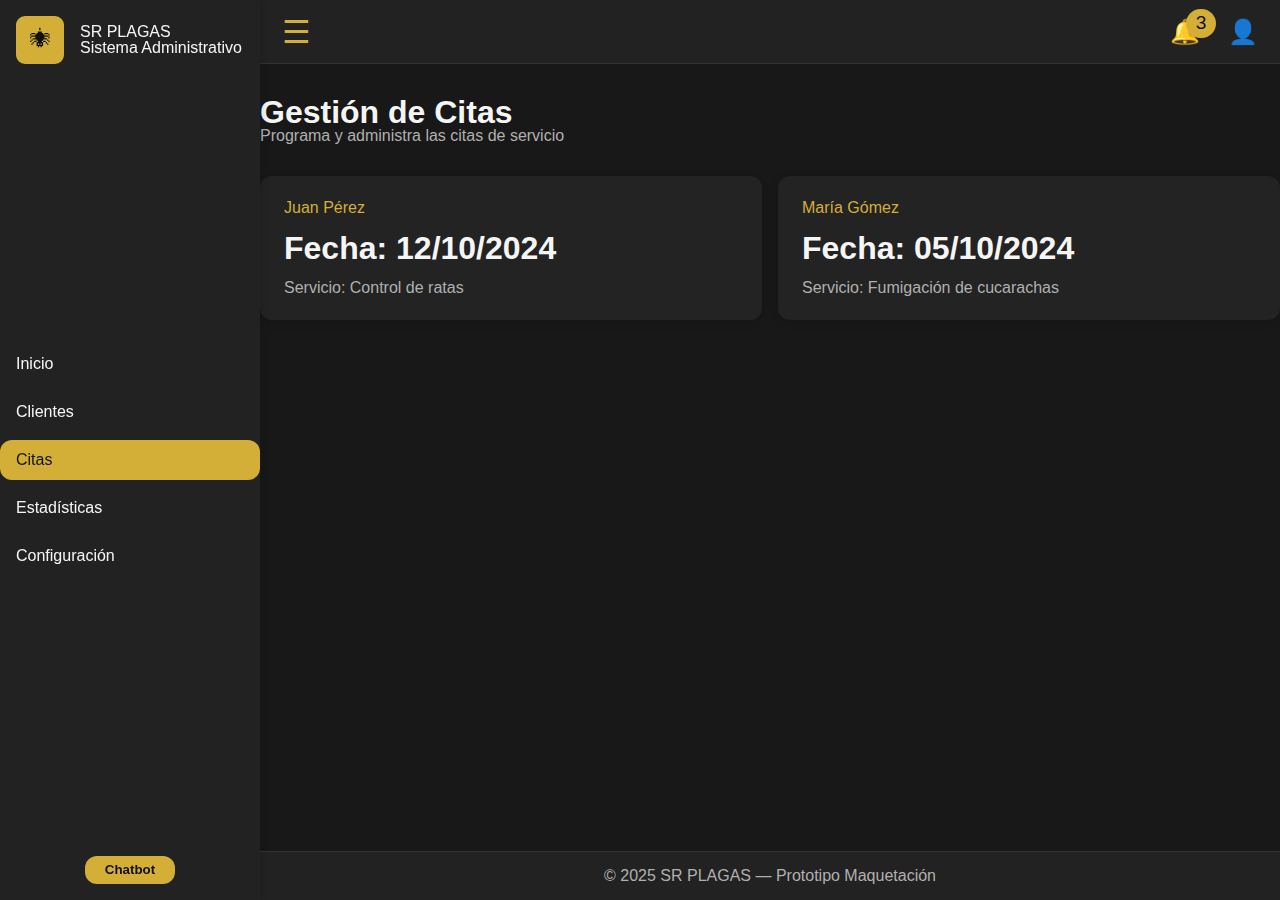
<file: code/appointments.html>
<!doctype html>
<html lang="es">
<head>
  <meta charset="utf-8" />
  <meta name="viewport" content="width=device-width,initial-scale=1" />
  <title>SR PLAGAS — Citas</title>
  <link rel="stylesheet" href="styles.css" />
</head>
<body>
  <a class="skip-link" href="#main">Saltar al contenido principal</a>
  <aside class="sidebar" role="navigation" aria-label="Menú principal">
    <!-- ...existing code for sidebar... -->
    <div class="brand" tabindex="0">
      <svg class="logo" viewBox="0 0 64 64" xmlns="http://www.w3.org/2000/svg" aria-hidden="true" focusable="false">
        <rect rx="12" width="64" height="64" fill="#d4af37"/>
        <text x="50%" y="50%" dominant-baseline="middle" text-anchor="middle" font-size="28" fill="#111">🕷</text>
      </svg>
      <div>
        <h1>SR PLAGAS</h1>
        <small>Sistema Administrativo</small>
      </div>
    </div>
    <nav aria-label="Navegación principal">
      <ul>
        <li><a href="index.html">Inicio</a></li>
        <li><a href="clients.html">Clientes</a></li>
        <li><a href="appointments.html" aria-current="page">Citas</a></li>
        <li><a href="statistics.html">Estadísticas</a></li>
        <li><a href="settings.html">Configuración</a></li>
      </ul>
    </nav>
    <div class="sidebar-footer">
      <button class="btn-chat" aria-label="Abrir chatbot">Chatbot</button>
    </div>
  </aside>
  <div class="main-wrap">
    <header class="topbar" role="banner">
      <!-- ...existing code for topbar... -->
      <div class="left">
        <button class="menu-toggle" aria-label="Abrir menú lateral" tabindex="0">☰</button>
      </div>
      <div class="right">
        <button class="icon" aria-label="Notificaciones" tabindex="0">🔔<span class="badge" aria-label="3 notificaciones">3</span></button>
        <button class="icon" aria-label="Perfil de usuario" tabindex="0">👤</button>
      </div>
    </header>
    <main id="main" tabindex="-1" role="main">
      <h2 class="page-title">Gestión de Citas</h2>
      <p class="subtitle">Programa y administra las citas de servicio</p>
      <section class="cards" aria-label="Listado de citas">
        <article class="card" tabindex="0">
          <h3>Juan Pérez</h3>
          <p class="big">Fecha: 12/10/2024</p>
          <p class="muted">Servicio: Control de ratas</p>
        </article>
        <article class="card" tabindex="0">
          <h3>María Gómez</h3>
          <p class="big">Fecha: 05/10/2024</p>
          <p class="muted">Servicio: Fumigación de cucarachas</p>
        </article>
        <!-- ...more appointment cards as needed... -->
      </section>
    </main>
    <footer class="site-footer" role="contentinfo">
      <p>&copy; 2025 SR PLAGAS — Prototipo Maquetación</p>
    </footer>
  </div>
  <aside id="chat-panel" class="chatbot-panel" aria-hidden="true" aria-label="Panel de chatbot">
    <!-- ...existing code for chatbot... -->
    <header class="chatbot-header">
      <h3>Asistente SR PLAGAS</h3>
      <button class="chatbot-close" aria-label="Cerrar chatbot">×</button>
    </header>
    <div class="chatbot-body" id="chat-body">
      <div class="msg bot">¡Hola! Soy el asistente virtual de SR PLAGAS. ¿En qué puedo ayudarte hoy?</div>
      <div class="msg bot">Mi tarea es ayudarte a resolver problemas relacionados con el sistema. Si no puedo solucionar tu consulta, te explicaré para qué estoy diseñado o cuáles son mis capacidades.</div>
    </div>
    <footer class="chatbot-footer">
      <input id="chat-input" type="text" placeholder="Escribe tu mensaje..." aria-label="Escribe tu mensaje" />
      <button id="chat-send" aria-label="Enviar mensaje">➤</button>
    </footer>
  </aside>
  <script src="main.js"></script>
</body>
</html>
</file>
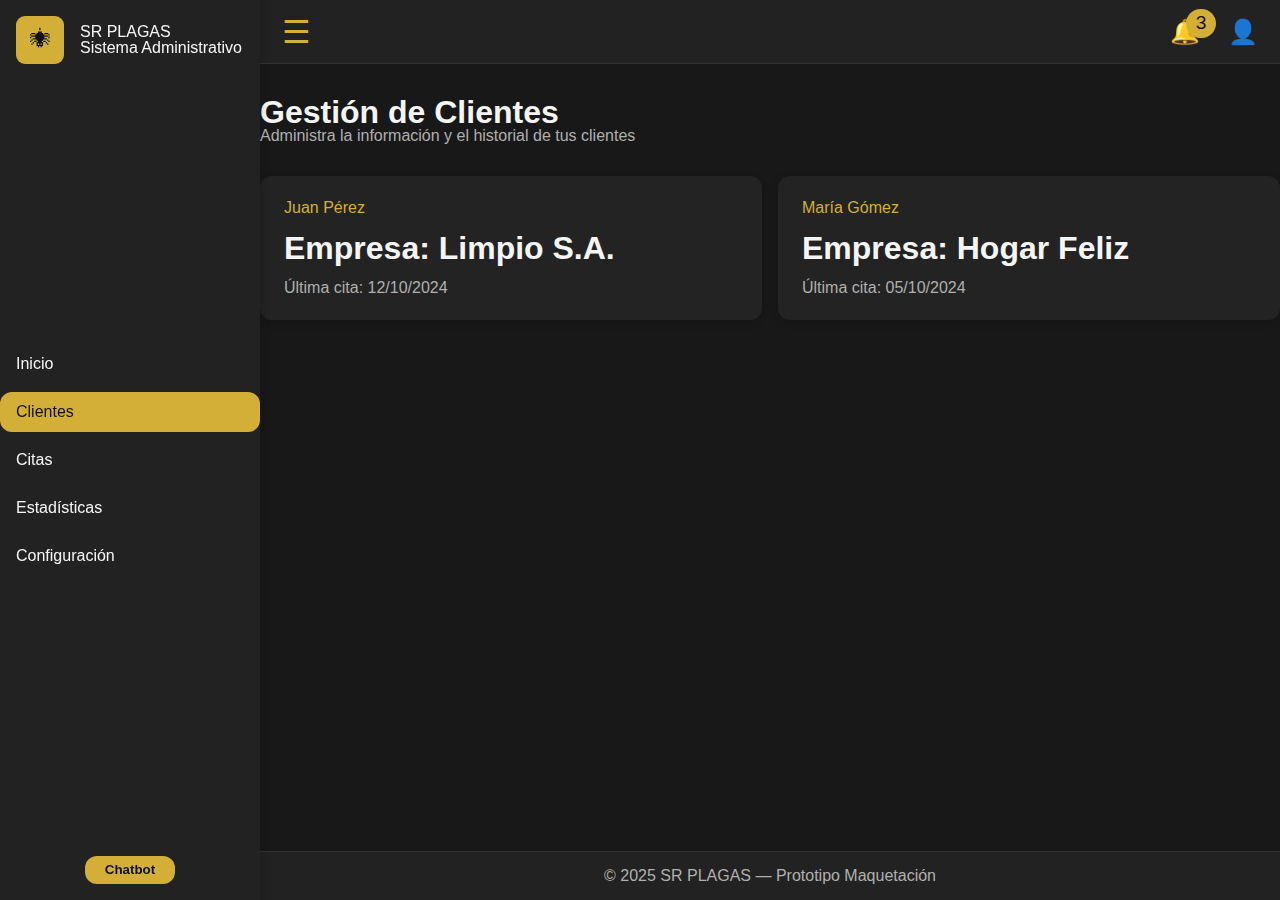
<file: code/clients.html>
<!doctype html>
<html lang="es">
<head>
  <meta charset="utf-8" />
  <meta name="viewport" content="width=device-width,initial-scale=1" />
  <title>SR PLAGAS — Clientes</title>
  <link rel="stylesheet" href="styles.css" />
</head>
<body>
  <a class="skip-link" href="#main">Saltar al contenido principal</a>
  <aside class="sidebar" role="navigation" aria-label="Menú principal">
    <!-- ...existing code for sidebar... -->
    <div class="brand" tabindex="0">
      <svg class="logo" viewBox="0 0 64 64" xmlns="http://www.w3.org/2000/svg" aria-hidden="true" focusable="false">
        <rect rx="12" width="64" height="64" fill="#d4af37"/>
        <text x="50%" y="50%" dominant-baseline="middle" text-anchor="middle" font-size="28" fill="#111">🕷</text>
      </svg>
      <div>
        <h1>SR PLAGAS</h1>
        <small>Sistema Administrativo</small>
      </div>
    </div>
    <nav aria-label="Navegación principal">
      <ul>
        <li><a href="index.html">Inicio</a></li>
        <li><a href="clients.html" aria-current="page">Clientes</a></li>
        <li><a href="appointments.html">Citas</a></li>
        <li><a href="statistics.html">Estadísticas</a></li>
        <li><a href="settings.html">Configuración</a></li>
      </ul>
    </nav>
    <div class="sidebar-footer">
      <button class="btn-chat" aria-label="Abrir chatbot">Chatbot</button>
    </div>
  </aside>
  <div class="main-wrap">
    <header class="topbar" role="banner">
      <!-- ...existing code for topbar... -->
      <div class="left">
        <button class="menu-toggle" aria-label="Abrir menú lateral" tabindex="0">☰</button>
      </div>
      <div class="right">
        <button class="icon" aria-label="Notificaciones" tabindex="0">🔔<span class="badge" aria-label="3 notificaciones">3</span></button>
        <button class="icon" aria-label="Perfil de usuario" tabindex="0">👤</button>
      </div>
    </header>
    <main id="main" tabindex="-1" role="main">
      <h2 class="page-title">Gestión de Clientes</h2>
      <p class="subtitle">Administra la información y el historial de tus clientes</p>
      <section class="cards" aria-label="Listado de clientes">
        <article class="card" tabindex="0">
          <h3>Juan Pérez</h3>
          <p class="big">Empresa: Limpio S.A.</p>
          <p class="muted">Última cita: 12/10/2024</p>
        </article>
        <article class="card" tabindex="0">
          <h3>María Gómez</h3>
          <p class="big">Empresa: Hogar Feliz</p>
          <p class="muted">Última cita: 05/10/2024</p>
        </article>
        <!-- ...more client cards as needed... -->
      </section>
    </main>
    <footer class="site-footer" role="contentinfo">
      <p>&copy; 2025 SR PLAGAS — Prototipo Maquetación</p>
    </footer>
  </div>
  <aside id="chat-panel" class="chatbot-panel" aria-hidden="true" aria-label="Panel de chatbot">
    <!-- ...existing code for chatbot... -->
    <header class="chatbot-header">
      <h3>Asistente SR PLAGAS</h3>
      <button class="chatbot-close" aria-label="Cerrar chatbot">×</button>
    </header>
    <div class="chatbot-body" id="chat-body">
      <div class="msg bot">¡Hola! Soy el asistente virtual de SR PLAGAS. ¿En qué puedo ayudarte hoy?</div>
      <div class="msg bot">Mi tarea es ayudarte a resolver problemas relacionados con el sistema. Si no puedo solucionar tu consulta, te explicaré para qué estoy diseñado o cuáles son mis capacidades.</div>
    </div>
    <footer class="chatbot-footer">
      <input id="chat-input" type="text" placeholder="Escribe tu mensaje..." aria-label="Escribe tu mensaje" />
      <button id="chat-send" aria-label="Enviar mensaje">➤</button>
    </footer>
  </aside>
  <script src="main.js"></script>
</body>
</html>
</file>
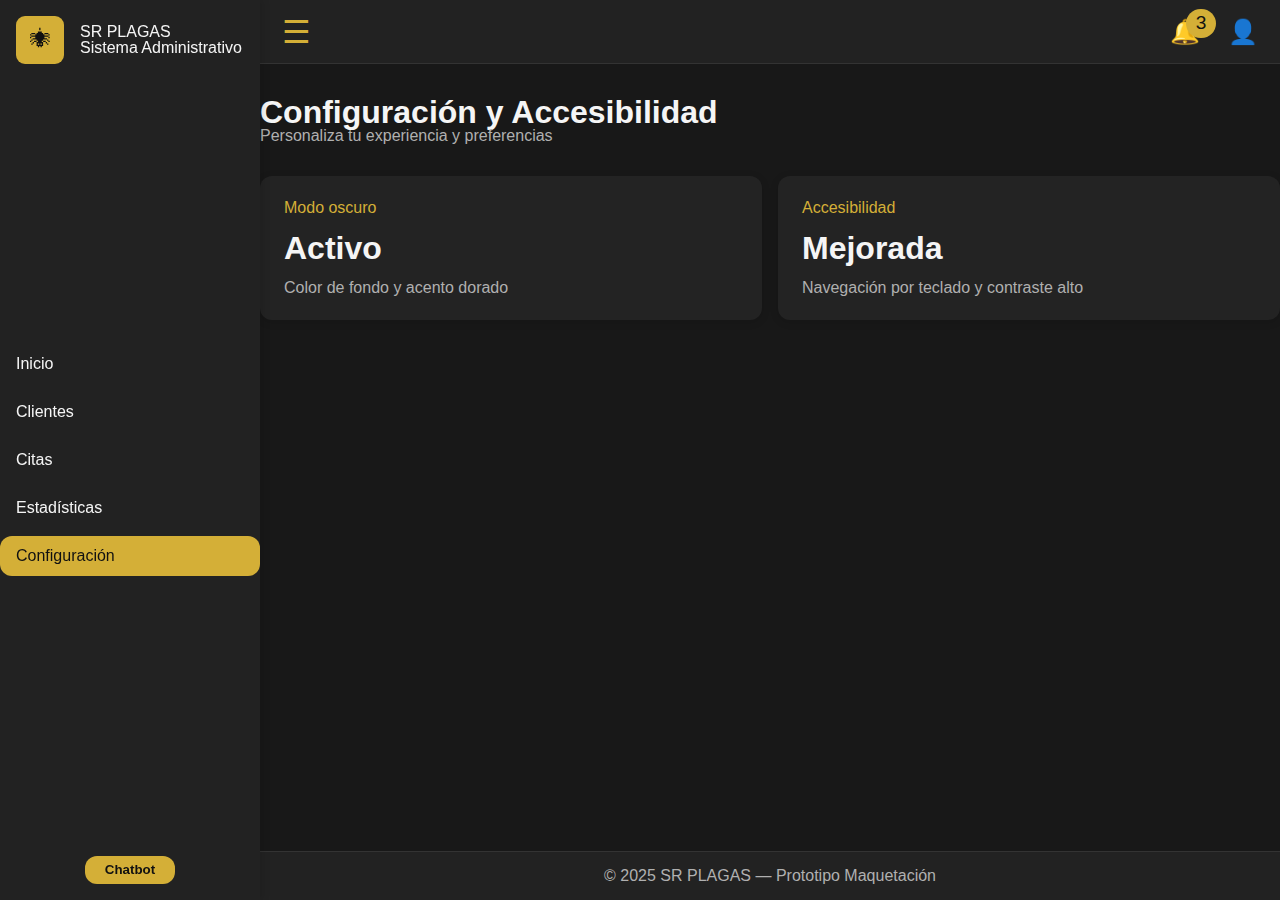
<file: code/settings.html>
<!doctype html>
<html lang="es">
<head>
  <meta charset="utf-8" />
  <meta name="viewport" content="width=device-width,initial-scale=1" />
  <title>SR PLAGAS — Configuración</title>
  <link rel="stylesheet" href="styles.css" />
</head>
<body>
  <a class="skip-link" href="#main">Saltar al contenido principal</a>
  <aside class="sidebar" role="navigation" aria-label="Menú principal">
    <!-- ...existing code for sidebar... -->
    <div class="brand" tabindex="0">
      <svg class="logo" viewBox="0 0 64 64" xmlns="http://www.w3.org/2000/svg" aria-hidden="true" focusable="false">
        <rect rx="12" width="64" height="64" fill="#d4af37"/>
        <text x="50%" y="50%" dominant-baseline="middle" text-anchor="middle" font-size="28" fill="#111">🕷</text>
      </svg>
      <div>
        <h1>SR PLAGAS</h1>
        <small>Sistema Administrativo</small>
      </div>
    </div>
    <nav aria-label="Navegación principal">
      <ul>
        <li><a href="index.html">Inicio</a></li>
        <li><a href="clients.html">Clientes</a></li>
        <li><a href="appointments.html">Citas</a></li>
        <li><a href="statistics.html">Estadísticas</a></li>
        <li><a href="settings.html" aria-current="page">Configuración</a></li>
      </ul>
    </nav>
    <div class="sidebar-footer">
      <button class="btn-chat" aria-label="Abrir chatbot">Chatbot</button>
    </div>
  </aside>
  <div class="main-wrap">
    <header class="topbar" role="banner">
      <!-- ...existing code for topbar... -->
      <div class="left">
        <button class="menu-toggle" aria-label="Abrir menú lateral" tabindex="0">☰</button>
      </div>
      <div class="right">
        <button class="icon" aria-label="Notificaciones" tabindex="0">🔔<span class="badge" aria-label="3 notificaciones">3</span></button>
        <button class="icon" aria-label="Perfil de usuario" tabindex="0">👤</button>
      </div>
    </header>
    <main id="main" tabindex="-1" role="main">
      <h2 class="page-title">Configuración y Accesibilidad</h2>
      <p class="subtitle">Personaliza tu experiencia y preferencias</p>
      <section class="cards" aria-label="Opciones de configuración">
        <article class="card" tabindex="0">
          <h3>Modo oscuro</h3>
          <p class="big">Activo</p>
          <p class="muted">Color de fondo y acento dorado</p>
        </article>
        <article class="card" tabindex="0">
          <h3>Accesibilidad</h3>
          <p class="big">Mejorada</p>
          <p class="muted">Navegación por teclado y contraste alto</p>
        </article>
        <!-- ...more settings cards as needed... -->
      </section>
    </main>
    <footer class="site-footer" role="contentinfo">
      <p>&copy; 2025 SR PLAGAS — Prototipo Maquetación</p>
    </footer>
  </div>
  <aside id="chat-panel" class="chatbot-panel" aria-hidden="true" aria-label="Panel de chatbot">
    <!-- ...existing code for chatbot... -->
    <header class="chatbot-header">
      <h3>Asistente SR PLAGAS</h3>
      <button class="chatbot-close" aria-label="Cerrar chatbot">×</button>
    </header>
    <div class="chatbot-body" id="chat-body">
      <div class="msg bot">¡Hola! Soy el asistente virtual de SR PLAGAS. ¿En qué puedo ayudarte hoy?</div>
      <div class="msg bot">Mi tarea es ayudarte a resolver problemas relacionados con el sistema. Si no puedo solucionar tu consulta, te explicaré para qué estoy diseñado o cuáles son mis capacidades.</div>
    </div>
    <footer class="chatbot-footer">
      <input id="chat-input" type="text" placeholder="Escribe tu mensaje..." aria-label="Escribe tu mensaje" />
      <button id="chat-send" aria-label="Enviar mensaje">➤</button>
    </footer>
  </aside>
  <script src="main.js"></script>
</body>
</html>
</file>
<file: code/styles.css>
/* CSS Reset for consistency */
html, body, div, span, applet, object, iframe,
h1, h2, h3, h4, h5, h6, p, blockquote, pre,
a, abbr, acronym, address, big, cite, code,
del, dfn, em, img, ins, kbd, q, s, samp,
small, strike, strong, sub, sup, tt, var,
b, u, i, center,
dl, dt, dd, ol, ul, li,
fieldset, form, label, legend,
table, caption, tbody, tfoot, thead, tr, th, td,
article, aside, canvas, details, embed,
figure, figcaption, footer, header, hgroup,
menu, nav, output, ruby, section, summary,
time, mark, audio, video {
  margin: 0;
  padding: 0;
  border: 0;
  font-size: 100%;
  font: inherit;
  vertical-align: baseline;
}
article, aside, details, figcaption, figure,
footer, header, hgroup, menu, nav, section {
  display: block;
}
body {
  line-height: 1;
}
ol, ul {
  list-style: none;
}
blockquote, q {
  quotes: none;
}
blockquote:before, blockquote:after,
q:before, q:after {
  content: '';
  content: none;
}
table {
  border-collapse: collapse;
  border-spacing: 0;
}

/* Base font size for normal scaling */
html {
  font-size: 16px;
  box-sizing: border-box;
}
*, *:before, *:after {
  box-sizing: inherit;
}

/* CSS Variables for color palette and spacing */
:root {
  --color-bg: #181818;
  --color-bg-alt: #222;
  --color-gold: #d4af37;
  --color-card: #232323;
  --color-text: #f5f5f5;
  --color-muted: #b0b0b0;
  --color-accent: #d4af37;
  --color-border: #333;
  --spacing: 1rem;
  --radius: 0.75rem;
  --transition: 0.2s cubic-bezier(.4,0,.2,1);
  --sidebar-width: 260px;
  --topbar-height: 64px;
  --focus-outline: 2px solid var(--color-gold);
}

body {
  background: var(--color-bg);
  color: var(--color-text);
  font-family: 'Segoe UI', Arial, sans-serif;
  margin: 0;
  min-height: 100vh;
}

.skip-link {
  position: absolute;
  left: -999px;
  top: 0;
  background: var(--color-gold);
  color: #111;
  padding: 0.5em 1em;
  z-index: 1000;
  border-radius: var(--radius);
  transition: left var(--transition);
}
.skip-link:focus {
  left: 1rem;
  outline: var(--focus-outline);
}

.sidebar {
  position: fixed;
  top: 0;
  left: 0;
  width: var(--sidebar-width);
  height: 100vh;
  background: var(--color-bg-alt);
  display: flex;
  flex-direction: column;
  justify-content: space-between;
  box-shadow: 2px 0 8px #0002;
  z-index: 10;
}
.brand {
  display: flex;
  align-items: center;
  gap: var(--spacing);
  padding: var(--spacing);
}
.logo {
  width: 48px;
  height: 48px;
}
.sidebar nav ul {
  list-style: none;
  padding: 0;
  margin: 0;
}
.sidebar nav li {
  margin: 0.5em 0;
}
.sidebar nav a {
  display: block;
  color: var(--color-text);
  text-decoration: none;
  padding: 0.75em var(--spacing);
  border-radius: var(--radius);
  transition: background var(--transition), color var(--transition);
}
.sidebar nav a:hover,
.sidebar nav a:focus,
.sidebar nav a[aria-current="page"] {
  background: var(--color-gold);
  color: #111;
  outline: none;
}
.sidebar-footer {
  padding: var(--spacing);
  text-align: center;
}
.btn-chat {
  background: var(--color-gold);
  color: #111;
  border: none;
  border-radius: var(--radius);
  padding: 0.5em 1.5em;
  font-weight: bold;
  cursor: pointer;
  transition: background var(--transition), color var(--transition);
}
.btn-chat:hover,
.btn-chat:focus {
  background: #fff;
  color: var(--color-gold);
  outline: var(--focus-outline);
}

.main-wrap {
  margin-left: var(--sidebar-width);
  min-height: 100vh;
  display: flex;
  flex-direction: column;
  max-width: 1200px;
  margin-right: auto;
  margin-left: var(--sidebar-width);
}

.topbar {
  height: var(--topbar-height);
  background: var(--color-bg-alt);
  display: flex;
  align-items: center;
  justify-content: space-between;
  padding: 0 var(--spacing);
  border-bottom: 1px solid var(--color-border);
}
.topbar .left,
.topbar .right {
  display: flex;
  align-items: center;
  gap: var(--spacing);
}
.menu-toggle {
  background: none;
  border: none;
  color: var(--color-gold);
  font-size: 2rem;
  cursor: pointer;
  transition: color var(--transition);
}
.menu-toggle:focus {
  outline: var(--focus-outline);
}
.icon {
  background: none;
  border: none;
  color: var(--color-text);
  font-size: 1.5rem;
  position: relative;
  cursor: pointer;
  transition: color var(--transition);
}
.icon:focus {
  outline: var(--focus-outline);
}
.badge {
  background: var(--color-gold);
  color: #111;
  border-radius: 50%;
  padding: 0.2em 0.5em;
  font-size: 0.8em;
  position: absolute;
  top: -8px;
  right: -10px;
}

.page-title {
  margin-top: 2rem;
  font-size: 2rem;
  font-weight: 700;
}
.subtitle {
  color: var(--color-muted);
  margin-bottom: 2rem;
}

.cards {
  display: flex;
  gap: var(--spacing);
  margin-bottom: 2rem;
  flex-wrap: wrap;
}
.card {
  background: var(--color-card);
  border-radius: var(--radius);
  box-shadow: 0 2px 8px #0002;
  padding: 1.5rem;
  min-width: 220px;
  flex: 1 1 220px;
  transition: box-shadow var(--transition), transform var(--transition);
  cursor: pointer;
}
.card:hover,
.card:focus {
  box-shadow: 0 4px 16px #0004;
  transform: translateY(-2px) scale(1.02);
  outline: var(--focus-outline);
}
.card h3 {
  color: var(--color-gold);
  margin: 0 0 0.5em 0;
}
.card .big {
  font-size: 2rem;
  font-weight: bold;
  margin: 0.5em 0;
}
.card .muted {
  color: var(--color-muted);
  font-size: 1em;
}

.charts {
  display: flex;
  gap: var(--spacing);
  flex-wrap: wrap;
}
.chart-card {
  background: var(--color-card);
  border-radius: var(--radius);
  box-shadow: 0 2px 8px #0002;
  padding: 1.5rem;
  flex: 1 1 320px;
  min-width: 320px;
  margin-bottom: var(--spacing);
  transition: box-shadow var(--transition), transform var(--transition);
}
.chart-card:hover,
.chart-card:focus {
  box-shadow: 0 4px 16px #0004;
  transform: translateY(-2px) scale(1.01);
  outline: var(--focus-outline);
}
.chart-card h4 {
  color: var(--color-gold);
  margin-bottom: 1em;
}

.site-footer {
  background: var(--color-bg-alt);
  color: var(--color-muted);
  text-align: center;
  padding: 1em 0;
  border-top: 1px solid var(--color-border);
  margin-top: auto;
}

.chatbot-panel {
  position: fixed;
  bottom: 0;
  right: 2rem;
  width: 350px;
  max-width: 95vw;
  background: var(--color-card);
  border-radius: var(--radius) var(--radius) 0 0;
  box-shadow: 0 -2px 16px #0006;
  display: none;
  flex-direction: column;
  z-index: 100;
}
.chatbot-panel[aria-hidden="false"] {
  display: flex;
}
.chatbot-header {
  background: var(--color-bg-alt);
  color: var(--color-gold);
  padding: 1em;
  border-radius: var(--radius) var(--radius) 0 0;
  display: flex;
  justify-content: space-between;
  align-items: center;
}
.chatbot-close {
  background: none;
  border: none;
  color: var(--color-gold);
  font-size: 1.5rem;
  cursor: pointer;
  transition: color var(--transition);
}
.chatbot-close:focus {
  outline: var(--focus-outline);
}
.chatbot-body {
  padding: 1em;
  overflow-y: auto;
  max-height: 250px;
  color: var(--color-text);
}
.msg.bot {
  background: var(--color-bg-alt);
  color: var(--color-gold);
  border-radius: var(--radius);
  padding: 0.5em 1em;
  margin-bottom: 0.5em;
}
.chatbot-footer {
  display: flex;
  gap: 0.5em;
  padding: 1em;
  border-top: 1px solid var(--color-border);
}
#chat-input {
  flex: 1;
  border-radius: var(--radius);
  border: 1px solid var(--color-border);
  padding: 0.5em;
  background: var(--color-bg);
  color: var(--color-text);
}
#chat-input:focus {
  outline: var(--focus-outline);
}
#chat-send {
  background: var(--color-gold);
  color: #111;
  border: none;
  border-radius: var(--radius);
  padding: 0.5em 1em;
  font-weight: bold;
  cursor: pointer;
  transition: background var(--transition), color var(--transition);
}
#chat-send:hover,
#chat-send:focus {
  background: #fff;
  color: var(--color-gold);
  outline: var(--focus-outline);
}

/* Responsive Design */
@media (max-width: 1200px) {
  .main-wrap {
    max-width: 100vw;
  }
}
@media (max-width: 900px) {
  .main-wrap {
    margin-left: 0;
    max-width: 100vw;
  }
  .sidebar {
    position: absolute;
    left: -260px;
    transition: left var(--transition);
  }
  .sidebar.open {
    left: 0;
  }
  .main-wrap {
    padding-left: 0;
  }
  .cards,
  .charts {
    flex-direction: column;
  }
}
@media (max-width: 600px) {
  .sidebar {
    width: 100vw;
    left: -100vw;
  }
  .sidebar.open {
    left: 0;
  }
  .main-wrap {
    margin-left: 0;
    padding: 0;
    max-width: 100vw;
  }
  .chart-card,
  .card {
    min-width: 90vw;
    padding: 1em;
  }
  .chatbot-panel {
    right: 0;
    width: 100vw;
    border-radius: var(--radius) var(--radius) 0 0;
  }
}

/* Focus outline for accessibility */
:focus-visible {
  outline: var(--focus-outline);
}
</file>
